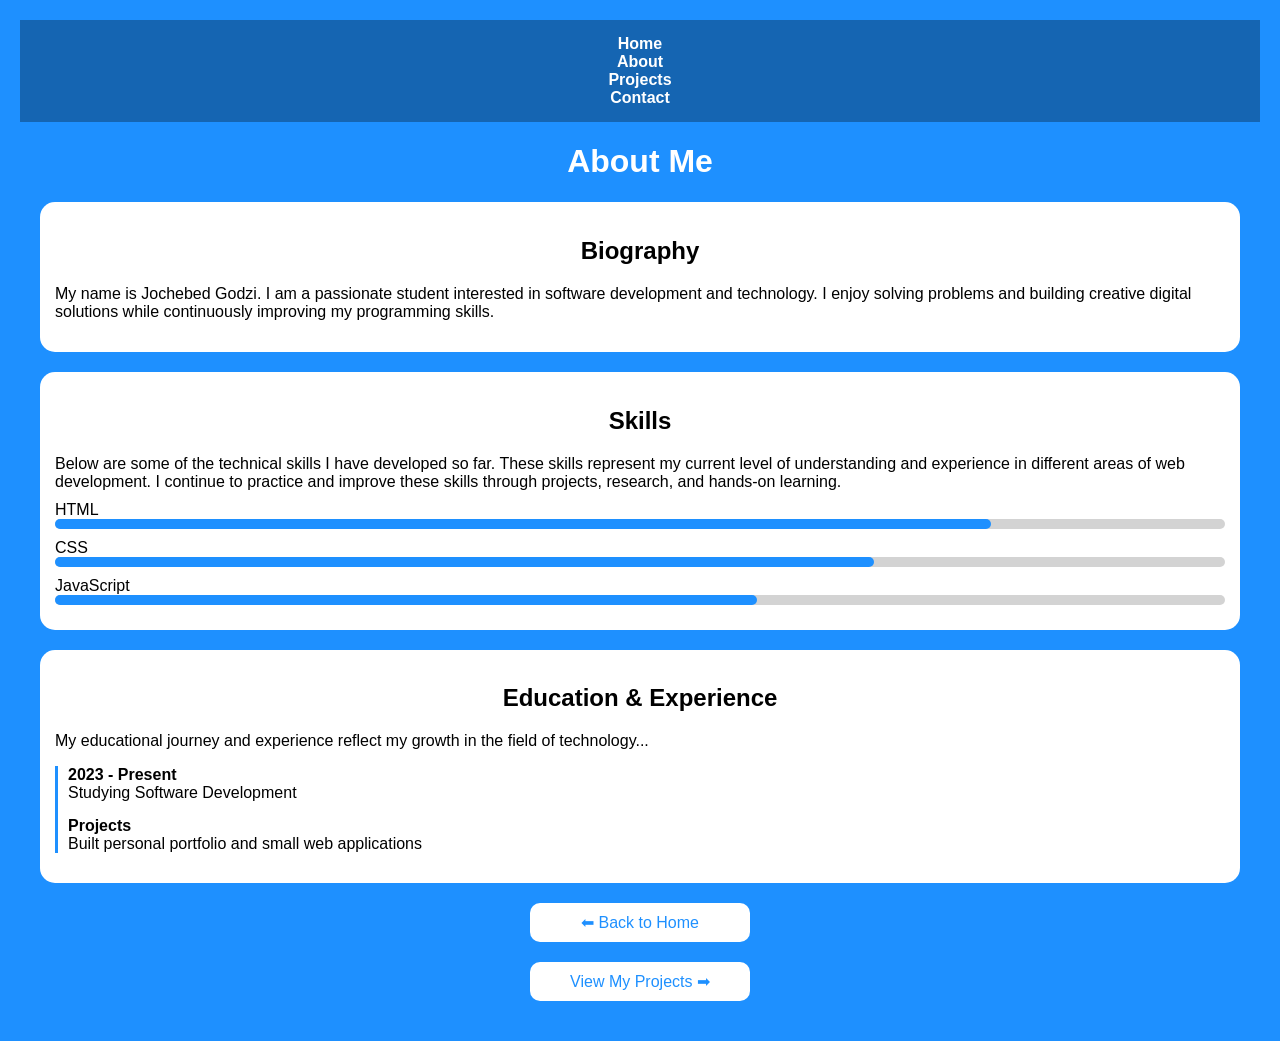
<file: About.html>
<!DOCTYPE html>
<html lang="en">
<head>
    <meta charset="UTF-8">
    <meta name="viewport" content="width=device-width, initial-scale=1.0">
    <title>About Me</title>

    <style>
        body{
            font-family: Arial, sans-serif;
            background-color: dodgerblue;
            color: white;
            padding: 20px;
            margin: 0;
        }

        /* NAVBAR */
        .navbar{
            background: rgba(0,0,0,0.3);
            padding: 15px;
            text-align: center;
        }

        .navbar a{
            color: white;
            text-decoration: none;
            margin: 0 15px;
            font-weight: bold;
        }

        .navbar a:hover{
            text-decoration: underline;
        }

        h1, h2{
            text-align: center;
        }

        .section{
            background: white;
            color: black;
            padding: 15px;
            margin: 20px;
            border-radius: 15px;
        }

        .skill{
            margin: 10px 0;
        }

        .bar{
            height: 10px;
            background: lightgray;
            border-radius: 10px;
        }

        .fill{
            height: 10px;
            background: dodgerblue;
            border-radius: 10px;
        }

        .timeline{
            border-left: 3px solid dodgerblue;
            padding-left: 10px;
        }

        .item{
            margin-bottom: 15px;
        }

        a{
            color: white;
            display: block;
            text-align: center;
            margin-top: 20px;
        }

        .back-btn{
            background: white;
            color: dodgerblue;
            padding: 10px;
            border-radius: 10px;
            text-decoration: none;
            width: 200px;
            margin: 20px auto;
            text-align: center;
        }
    </style>
</head>

<body>

<!-- NAVBAR ADDED HERE -->
<nav class="navbar">
    <a href="index.html">Home</a>
    <a href="about.html">About</a>
    <a href="projects.html">Projects</a>
    <a href="contact.html">Contact</a>
</nav>

<h1>About Me</h1>

<div class="section">
    <h2>Biography</h2>
    <p>
        My name is Jochebed Godzi. I am a passionate student interested in software 
        development and technology. I enjoy solving problems and building creative 
        digital solutions while continuously improving my programming skills.
    </p>
</div>

<div class="section">
    <h2>Skills</h2>

    <div class="skill">
        Below are some of the technical skills I have developed so far. These skills represent my current level of understanding and experience in different areas of web development. I continue to practice and improve these skills through projects, research, and hands-on learning.
    </div>

    <div class="skill">HTML
        <div class="bar">
            <div class="fill" style="width: 80%;"></div>
        </div>
    </div>

    <div class="skill">CSS
        <div class="bar">
            <div class="fill" style="width: 70%;"></div>
        </div>
    </div>

    <div class="skill">JavaScript
        <div class="bar">
            <div class="fill" style="width: 60%;"></div>
        </div>
    </div>
</div>

<div class="section">
    <h2>Education & Experience</h2>
    <p>
        My educational journey and experience reflect my growth in the field of technology...
    </p>

    <div class="timeline">
        <div class="item">
            <strong>2023 - Present</strong><br>
            Studying Software Development
        </div>

        <div class="item">
            <strong>Projects</strong><br>
            Built personal portfolio and small web applications
        </div>
    </div>
</div>

<a href="index.html" class="back-btn">⬅ Back to Home</a>
<a href="projects.html" class="back-btn">View My Projects ➡</a>

</body>
</html>
</file>
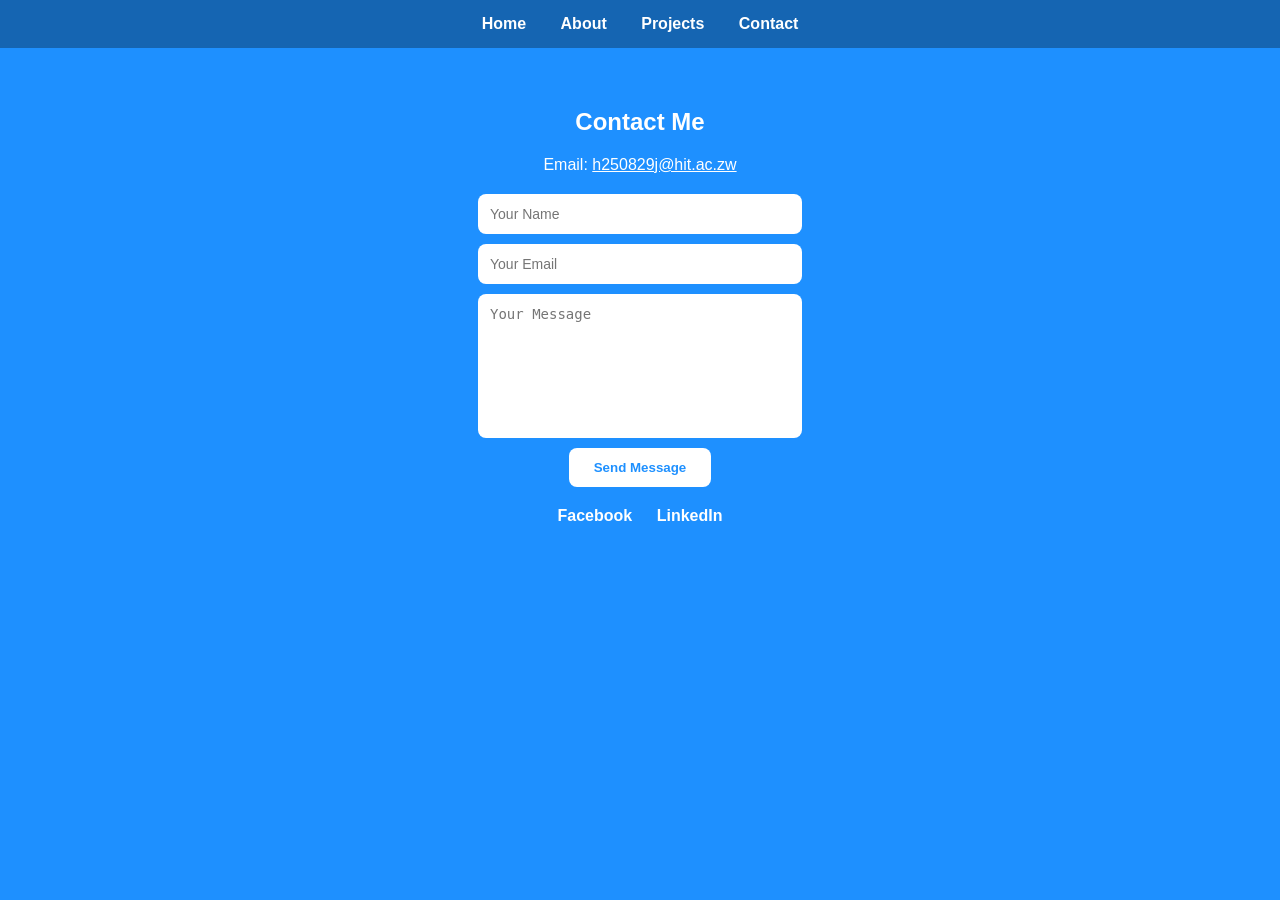
<file: Contact.html>
<!DOCTYPE html>
<html lang="en">
<head>
<meta charset="UTF-8">
<meta name="viewport" content="width=device-width, initial-scale=1.0">
<title>Contact</title>

<style>
body {
    margin: 0;
    font-family: Arial, sans-serif;
    background: linear-gradient(to right, dodgerblue, #1e90ff);
    color: white;
}

/* NAVBAR */
.navbar {
    background: rgba(0, 0, 0, 0.3);
    padding: 15px;
    text-align: center;
}

.navbar a {
    color: white;
    text-decoration: none;
    margin: 0 15px;
    font-weight: bold;
}

.navbar a:hover {
    text-decoration: underline;
}

/* CONTACT SECTION */
.contact-section {
    padding: 40px;
    text-align: center;
}

/* FORM */
form {
    margin-top: 20px;
}

form input,
form textarea {
    display: block;
    margin: 10px auto;
    padding: 12px;
    width: 300px;
    border-radius: 8px;
    border: none;
    outline: none;
    font-size: 14px;
}

form textarea {
    height: 120px;
    resize: none;
}

button {
    padding: 12px 25px;
    background: white;
    color: dodgerblue;
    border: none;
    border-radius: 8px;
    cursor: pointer;
    font-weight: bold;
}

button:hover {
    background: #f0f0f0;
}

/* SOCIAL LINKS */
.social {
    margin-top: 20px;
}

.social a {
    color: white;
    margin: 0 10px;
    text-decoration: none;
    font-weight: bold;
}

.social a:hover {
    text-decoration: underline;
}
</style>
</head>

<body>

<!-- NAVBAR -->
<nav class="navbar">
    <a href="index.html">Home</a>
    <a href="about.html">About</a>
    <a href="projects.html">Projects</a>
    <a href="contact.html">Contact</a>
</nav>

<!-- CONTACT SECTION -->
<section class="contact-section">

<h1>Contact Me</h1>

<p>Email: <a href="mailto:h250829j@hit.ac.zw" style="color:white;">h250829j@hit.ac.zw</a></p>

<form>
    <input type="text" placeholder="Your Name" required minlength="3">
    <input type="email" placeholder="Your Email" required>
    <textarea placeholder="Your Message" required minlength="10"></textarea>
    <button type="submit">Send Message</button>
</form>

<div class="social">
    <a href="#">Facebook</a>
    <a href="#">LinkedIn</a>
</div>

</section>

</body>
</html>
</file>
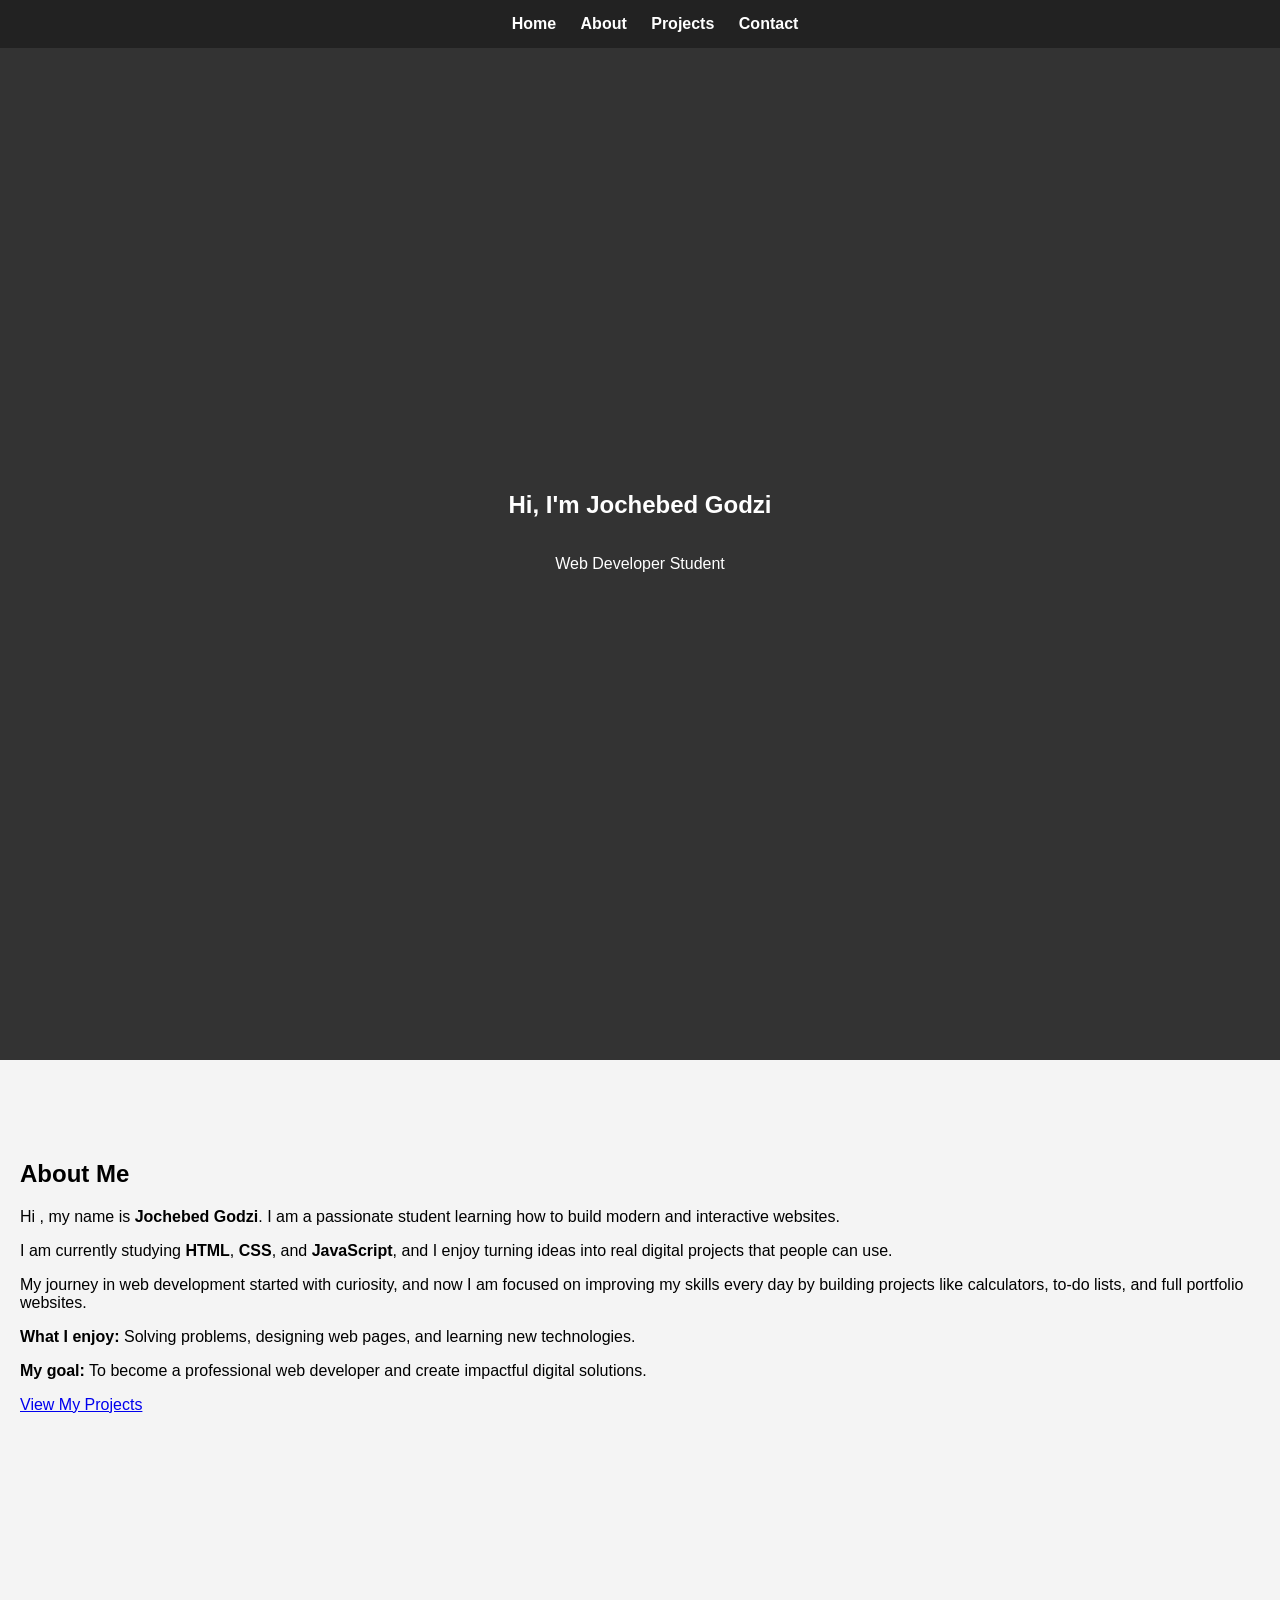
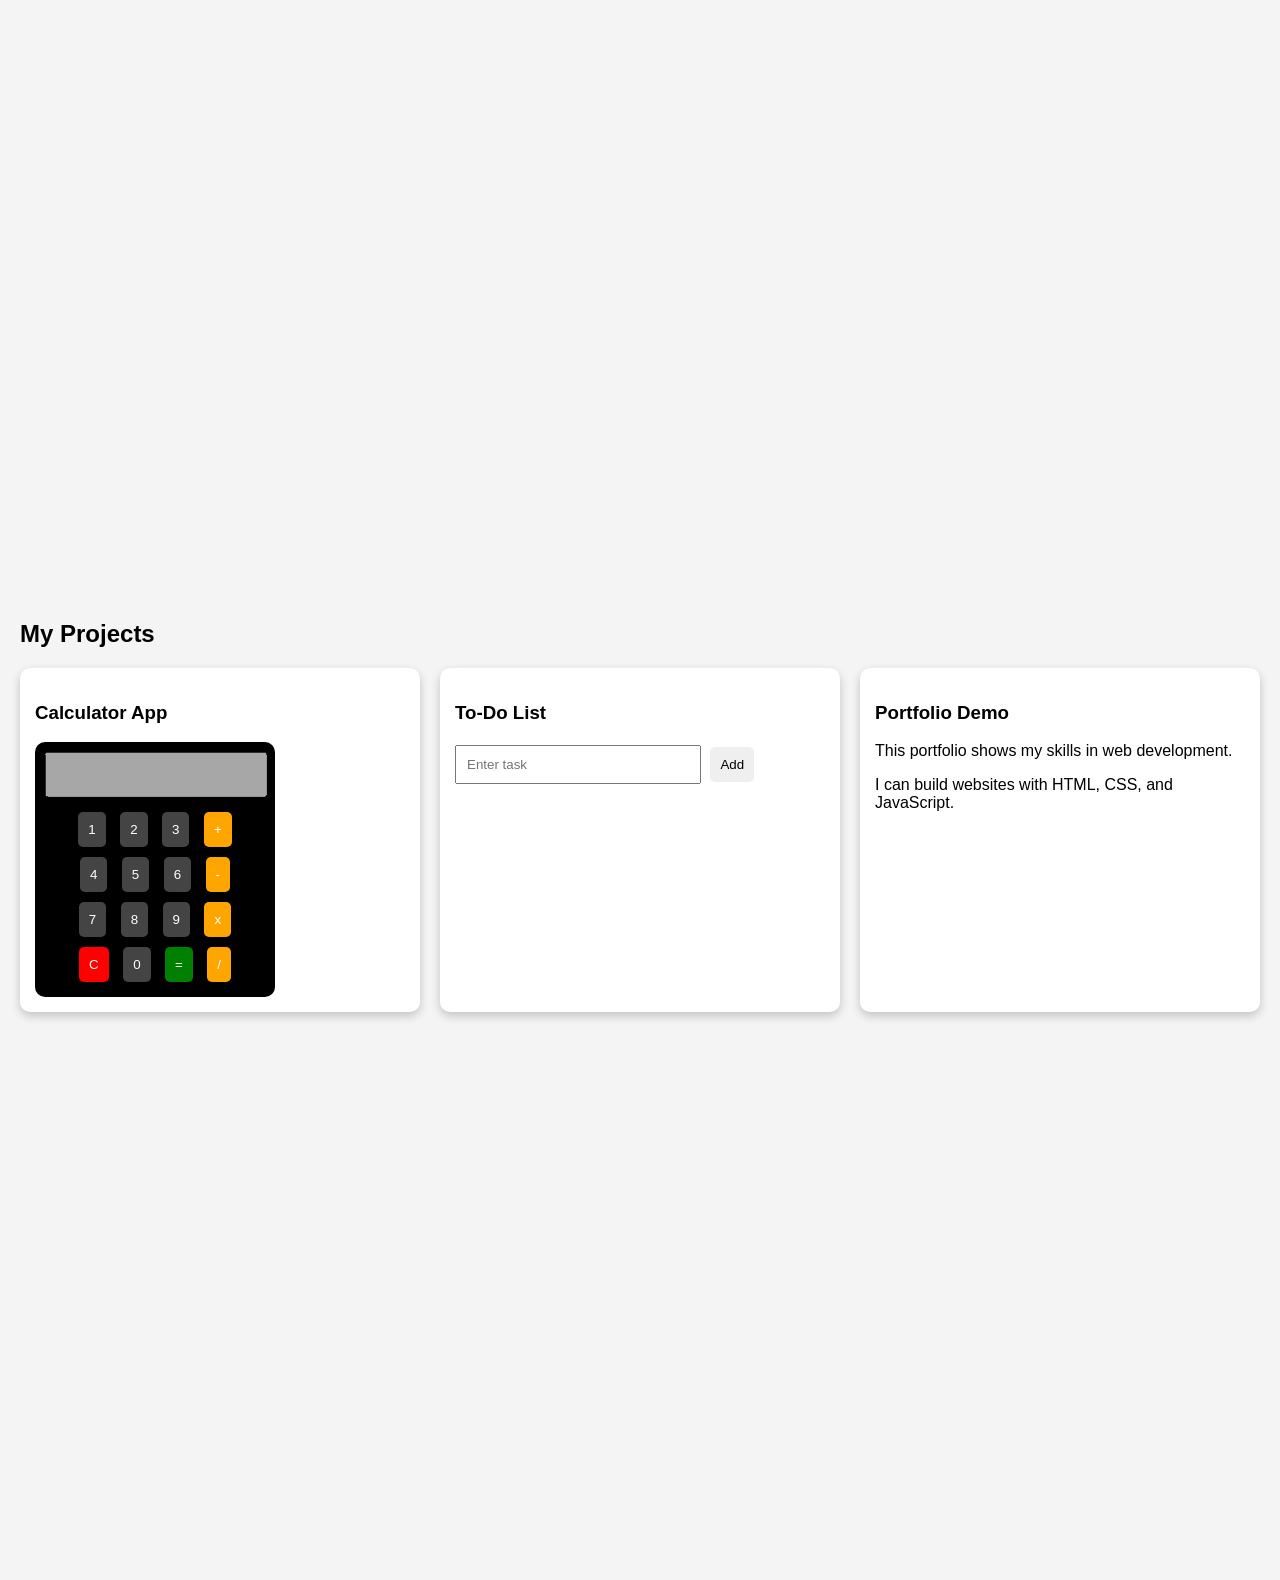
<file: Projects.html>
<!DOCTYPE html>
<html lang="en">
<head>
<meta charset="UTF-8">
<meta name="viewport" content="width=device-width, initial-scale=1.0">
<title>Jochebed Godzi Portfolio</title>

<style>
html { scroll-behavior: smooth; }

body {
    margin: 0;
    font-family: Arial;
    background: #f4f4f4;
}

/* NAV */
.navbar {
    position: fixed;
    top: 0;
    width: 100%;
    background: #222;
    padding: 15px;
    text-align: center;
}

.navbar a {
    color: white;
    margin: 10px;
    text-decoration: none;
    font-weight: bold;
}

.navbar a:hover {
    color: #00bfff;
}

/* SECTIONS */
section {
    padding: 80px 20px;
    min-height: 100vh;
}

/* HOME */
#home {
    background: #333;
    color: white;
    text-align: center;
    display: flex;
    flex-direction: column;
    justify-content: center;
}

/* PROJECT GRID */
.projects {
    display: grid;
    grid-template-columns: repeat(auto-fit, minmax(250px, 1fr));
    gap: 20px;
}

/* CARD */
.card {
    background: white;
    padding: 15px;
    border-radius: 10px;
    box-shadow: 0 4px 10px rgba(0,0,0,0.2);
}

/* BUTTONS */
button {
    padding: 10px;
    margin: 5px;
    border: none;
    border-radius: 5px;
    cursor: pointer;
}

/* CALCULATOR */
.calc {
    background: black;
    padding: 10px;
    border-radius: 10px;
    color: white;
    text-align: center;
    width: 220px;
}

.calc input {
    width: 90%;
    padding: 10px;
    margin-bottom: 10px;
    text-align: right;
    font-size: 18px;
}

.btn-num { background: #444; color: white; }
.btn-op { background: orange; color: white; }
.btn-eq { background: green; color: white; }
.btn-clear { background: red; color: white; }

/* TODO */
.todo input {
    padding: 10px;
    width: 60%;
}

.todo li {
    margin: 5px 0;
    background: #ddd;
    padding: 5px;
    display: flex;
    justify-content: space-between;
}

</style>
</head>

<body>

<!-- NAV -->
<div class="navbar">
    <a href="#home">Home</a>
    <a href="#about">About</a>
    <a href="#projects">Projects</a>
    <a href="#contact">Contact</a>
</div>

<!-- HOME -->
<section id="home">
    <h1>Hi, I'm Jochebed Godzi</h1>
    <p>Web Developer Student</p>
</section>

<!-- ABOUT -->
<section id="about">
    <h1>About Me</h1>

    <p>
        Hi , my name is <b>Jochebed Godzi</b>. I am a passionate student learning 
        how to build modern and interactive websites.
    </p>

    <p>
        I am currently studying <b>HTML</b>, <b>CSS</b>, and <b>JavaScript</b>, 
        and I enjoy turning ideas into real digital projects that people can use.
    </p>

    <p>
        My journey in web development started with curiosity, and now I am focused on 
        improving my skills every day by building projects like calculators, to-do lists, 
        and full portfolio websites.
    </p>

    <p>
     <b>What I enjoy:</b> Solving problems, designing web pages, and learning new technologies.
    </p>

    <p>
     <b>My goal:</b> To become a professional web developer and create impactful digital solutions.
    </p>

    <a href="#projects" class="btn">View My Projects</a>
</section>

<!-- PROJECTS -->
<section id="projects">
<h1>My Projects</h1>

<div class="projects">

<!-- CALCULATOR -->
<div class="card">
<h3>Calculator App</h3>

<div class="calc">
<input id="display" disabled>

<br>

<button class="btn-num" onclick="press('1')">1</button>
<button class="btn-num" onclick="press('2')">2</button>
<button class="btn-num" onclick="press('3')">3</button>
<button class="btn-op" onclick="press('+')">+</button>

<br>

<button class="btn-num" onclick="press('4')">4</button>
<button class="btn-num" onclick="press('5')">5</button>
<button class="btn-num" onclick="press('6')">6</button>
<button class="btn-op" onclick="press('-')">-</button>

<br>

<button class="btn-num" onclick="press('7')">7</button>
<button class="btn-num" onclick="press('8')">8</button>
<button class="btn-num" onclick="press('9')">9</button>
<button class="btn-op" onclick="press('*')">x</button>

<br>

<button class="btn-clear" onclick="clearDisplay()">C</button>
<button class="btn-num" onclick="press('0')">0</button>
<button class="btn-eq" onclick="calculate()">=</button>
<button class="btn-op" onclick="press('/')">/</button>

</div>
</div>

<!-- TODO LIST -->
<div class="card">
<h3>To-Do List</h3>

<div class="todo">
<input id="taskInput" placeholder="Enter task">
<button onclick="addTask()">Add</button>

<ul id="list"></ul>
</div>

</div>

<!-- PORTFOLIO DEMO -->
<div class="card">
<h3>Portfolio Demo</h3>
<p>This portfolio shows my skills in web development.</p>
<p>I can build websites with HTML, CSS, and JavaScript.</p>
</div>

</div>
</section>



<script>

// ===== CALCULATOR =====
let display = document.getElementById("display");

function press(val){
    display.value += val;
}

function calculate(){
    try {
        display.value = eval(display.value);
    } catch {
        display.value = "Error";
    }
}

function clearDisplay(){
    display.value = "";
}

// ===== TODO LIST =====
function addTask(){
    let input = document.getElementById("taskInput");
    let list = document.getElementById("list");

    if(input.value === "") return;

    let li = document.createElement("li");
    li.innerHTML = input.value + " <button onclick='this.parentElement.remove()'>X</button>";

    list.appendChild(li);
    input.value = "";
}
<a href="Contact.html" class="btn">Go to Contact Page</a>

</script>

</body>
</html>
</file>
